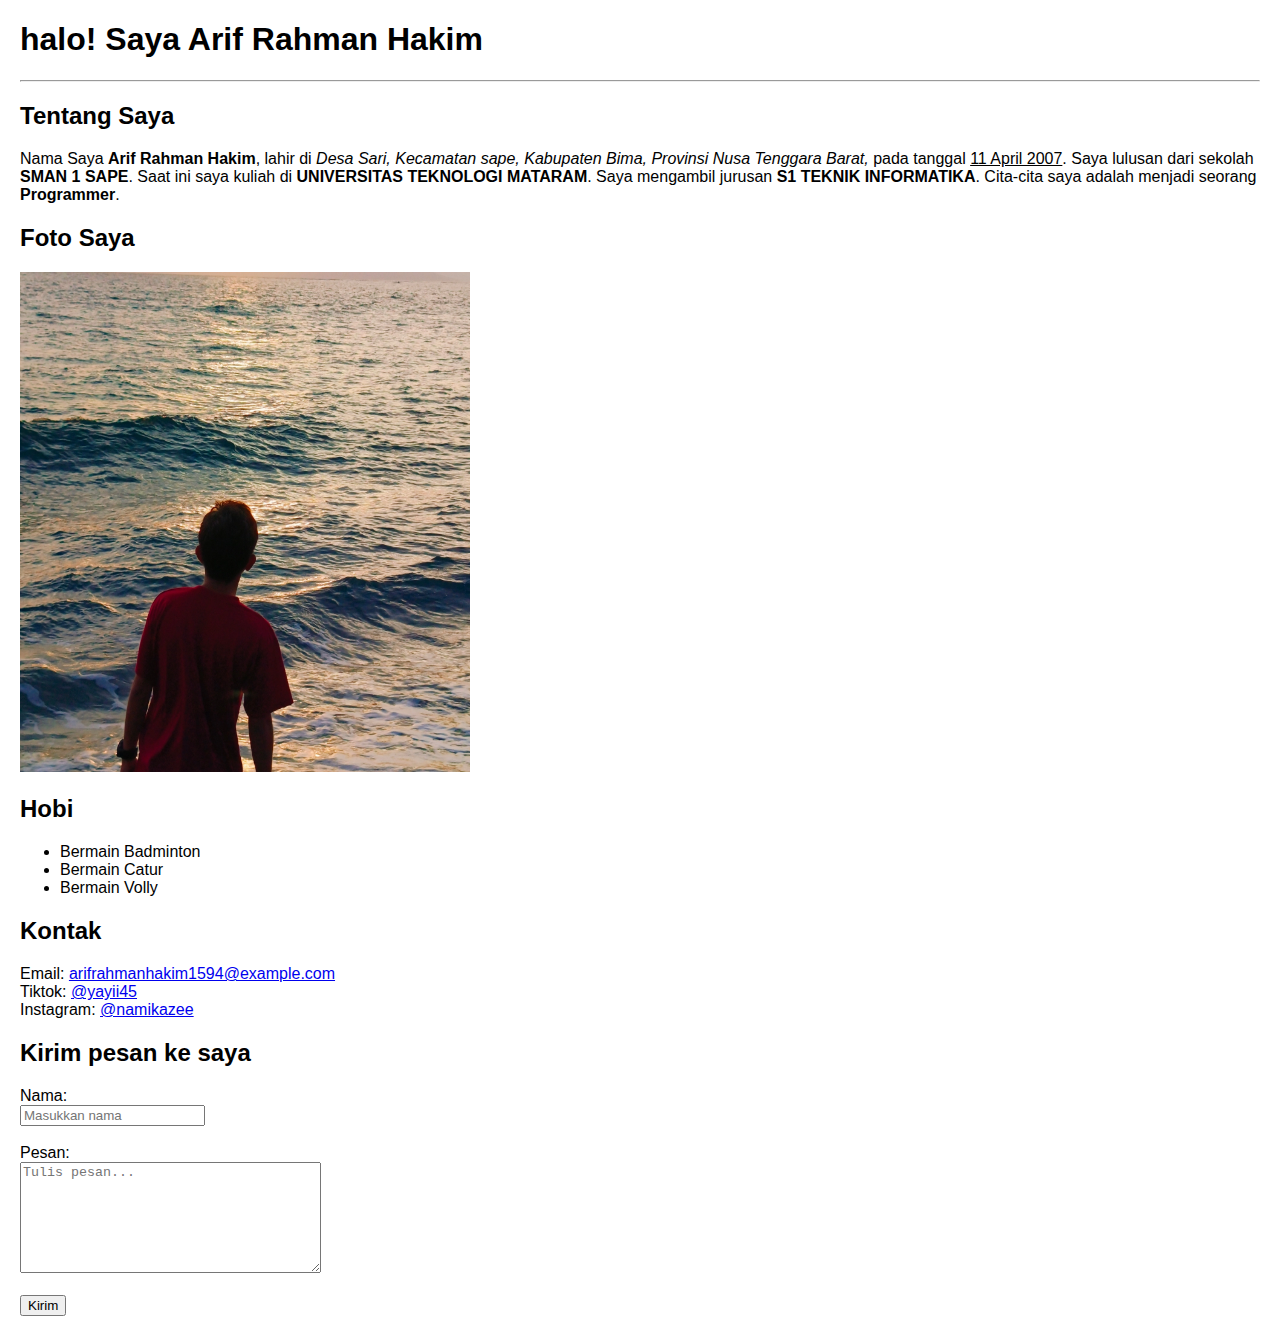
<file: index.html>
<!DOCTYPE html>
<html lang="id">
<head>
    <meta charset="UTF-8">
    <meta name="viewport" content="width=device-width, initial-scale=1.0">
    <title>Project Perkenalan diri</title>
</head>
<body style="font-family: Arial, sans-serif; margin: 20px;">
    
    <!--JUdul-->
    <h1>halo! Saya Arif Rahman Hakim</h1>
    <hr>
    
    <!-- Bagian Perkenalan-->
    <h2>Tentang Saya</h2>
    <p>
        Nama Saya <b>Arif Rahman Hakim</b>, lahir di <i>Desa Sari, Kecamatan sape, Kabupaten Bima, Provinsi Nusa Tenggara Barat,</i> pada tanggal <u>11 April 2007</u>. 
        Saya lulusan dari sekolah <b>SMAN 1 SAPE</b>.
        Saat ini saya kuliah di <b>UNIVERSITAS TEKNOLOGI MATARAM</b>. Saya mengambil jurusan <b>S1 TEKNIK INFORMATIKA</b>. 
        Cita-cita saya adalah menjadi seorang <strong>Programmer</strong>.
    </p>
    
    <!--Foto-->
    <h2>Foto Saya</h2>
    <img src="arif.webp" alt="Foto Arif" width="450" height="500">
    
    <!--Hobi-->
    <h2>Hobi</h2>
    <ul>
        <li>Bermain Badminton</li>
        <li>Bermain Catur</li>
        <li>Bermain Volly</li>
    </ul>
    
    <!--Kontak-->
    <h2>Kontak</h2>
    <p>
        Email: <a href="mailto:arifrahmanhakim1594@example.com">arifrahmanhakim1594@example.com</a><br>
        Tiktok: <a href="https://tiktok.com/yayii45" target="_blank">@yayii45</a><br>
        Instagram: <a href="https://www.instagram.com/__namikazee_/" target="_blank">@namikazee</a>
    </p>
    
    <!--Form-->
    <h2>Kirim pesan ke saya</h2>
    <form>
        <label for="Nama">Nama:</label><br>
        <input type="text" id="Nama" name="Nama" placeholder="Masukkan nama"><br><br>
        
        <label for="pesan">Pesan:</label><br>
        <textarea id="pesan" name="pesan" rows="7" cols="35" placeholder="Tulis pesan..."></textarea><br><br>
        
        <button type="submit">Kirim</button>
    </form>
</body>

</html>
</file>
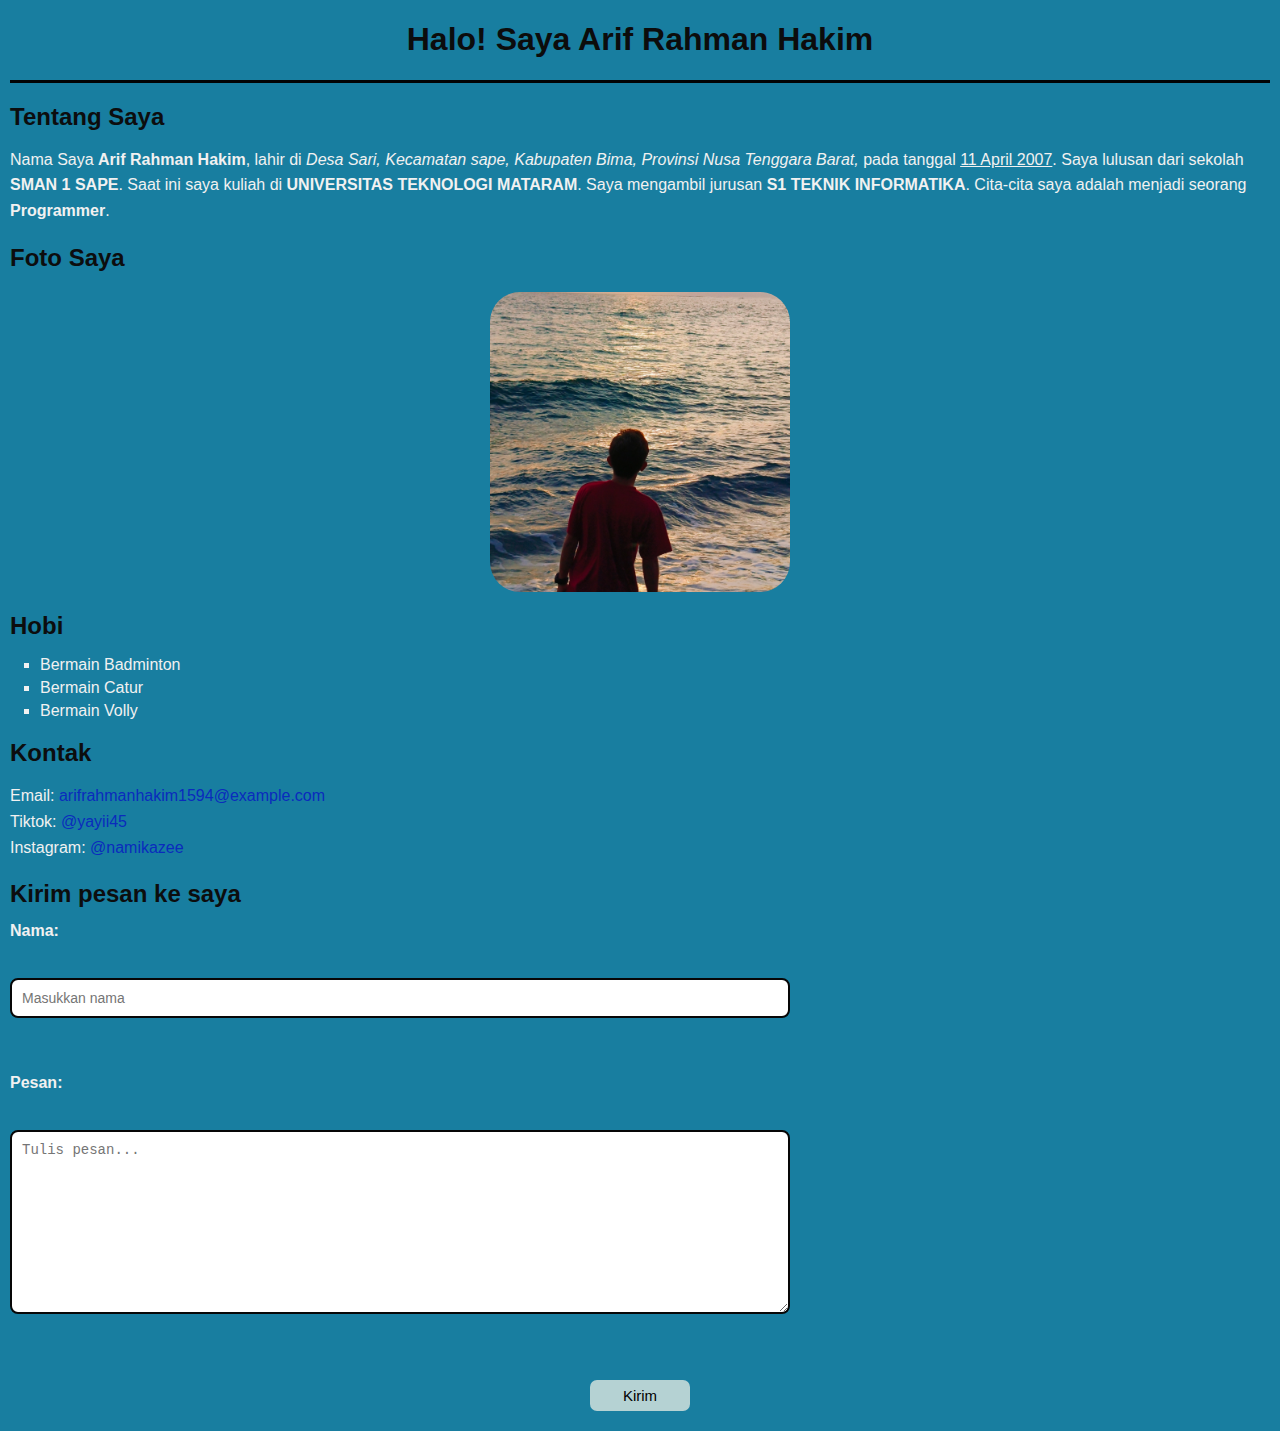
<file: project.html>
<!DOCTYPE html>
<html lang="id">
<head>
    <meta charset="UTF-8">
    <meta name="viewport" content="width=device-width, initial-scale=1.0">
    <title>Project Perkenalan diri</title>
    <link rel="stylesheet" href="project.css">
</head>
<body>
    <!--Container utama-->
    <div class="Container">
        <!--JUdul-->
        <h1>Halo! Saya Arif Rahman Hakim</h1>
        <hr>
        
        <!-- Bagian Perkenalan-->
        <section class="about">
            <h2>Tentang Saya</h2>
            <p>
                Nama Saya <b>Arif Rahman Hakim</b>, lahir di <i>Desa Sari, Kecamatan sape, Kabupaten Bima, Provinsi Nusa Tenggara Barat,</i> pada tanggal <u>11 April 2007</u>. 
                Saya lulusan dari sekolah <b>SMAN 1 SAPE</b>.
                Saat ini saya kuliah di <b>UNIVERSITAS TEKNOLOGI MATARAM</b>. Saya mengambil jurusan <b>S1 TEKNIK INFORMATIKA</b>. 
                Cita-cita saya adalah menjadi seorang <strong>Programmer</strong>.
            </p>
        </section>
        
        <!--Foto-->
        <section class="Foto">
            <h2>Foto Saya</h2>
            <img src="arif.webp" alt="Foto Arif" width="300" height="300">
        </section>
        
        <!--Hobi-->
        <section class="Hobi">
            <h2>Hobi</h2>
            <ul>
                <li>Bermain Badminton</li>
                <li>Bermain Catur</li>
                <li>Bermain Volly</li>
            </ul>
        </section>
        
        <!--Kontak-->
        <section class="Kontak">
            <h2>Kontak</h2>
            <p>
                Email: <a href="mailto:arifrahmanhakim1594@example.com">arifrahmanhakim1594@example.com</a><br>
                Tiktok: <a href="https://tiktok.com/yayii45" target="_blank">@yayii45</a><br>
                Instagram: <a href="https://www.instagram.com/__namikazee_/" target="_blank">@namikazee</a>
            </p>
        </section>
        
        <!--Form-->
        <section class="Form">
            <h2>Kirim pesan ke saya</h2>
            <form>
                <label for="Nama">Nama:</label><br>
                <input type="text" id="Nama" name="Nama" placeholder="Masukkan nama"><br><br>
                
                <label for="pesan">Pesan:</label><br>
                <textarea id="pesan" name="pesan" rows="10" cols="35" placeholder="Tulis pesan..."></textarea><br><br>
                
                <button type="submit">Kirim</button>
            </form>
        </section>
    </div>
</body>
</html>
</file>
<file: project.css>
/* Gaya umum */
body {
    font-family: arial, sans-serif;
    background: #187ea0;
    color: #f1f1f1;
    margin: 10px;
}

/* Container utama*/
.container {
    width: 80%;
    max-width: 800px;
    margin: 30px auto;
    background: #fff;
    padding: 20px 30px;
    border-radius: 10px;
    box-shadow: 0 4px 10px rgba(0, 0, 0, 0.1);
}

/* Judul utama*/
h1 {
    color: #0c0c0c;
    text-align: center;
}

/* Garis pemisah*/
hr {
    border: none;
    height: 3px;
    background: #020405;
    margin: 20px 0;
}

/* Subjudul*/
h2 {
    color: #0c0d0e;
    margin-bottom: 14px;
}

/* Paragraf */
p {
    line-height: 1.6;
}

/* Foto */
.Foto img {
    display: block;
    margin: 20px auto;
    border-radius: 10%;
}

/* List hobi */
.Hobi ul {
    list-style-type: square;
    padding-left: 30px;
}

.Hobi li {
    margin-bottom: 5px;
}

/* Link */
a {
    color: #0a2bbd;
    text-decoration: none;
}

a:hover {
    text-decoration: underline;
}

/* Form */
form {
    display: flex;
    flex-direction: column;
    gap: 10px;
}

label {
    font-weight: bold;
}

input, textarea {
    padding: 10px;
    border: 2px solid #070707;
    border-radius: 8px;
    font-size: 14px;
    width: 60%;
}

textarea {
    resize: vertical;
    min-height: 100px;
}

button {
    background: #b5d2d3;
    border: none;
    border-radius: 7px;
    padding: 7px;
    font-size: 15px;
    cursor: pointer;
    width: 100px;
    margin: 10px auto;
}

button:hover {
    background: #290ec5;
}
</file>
